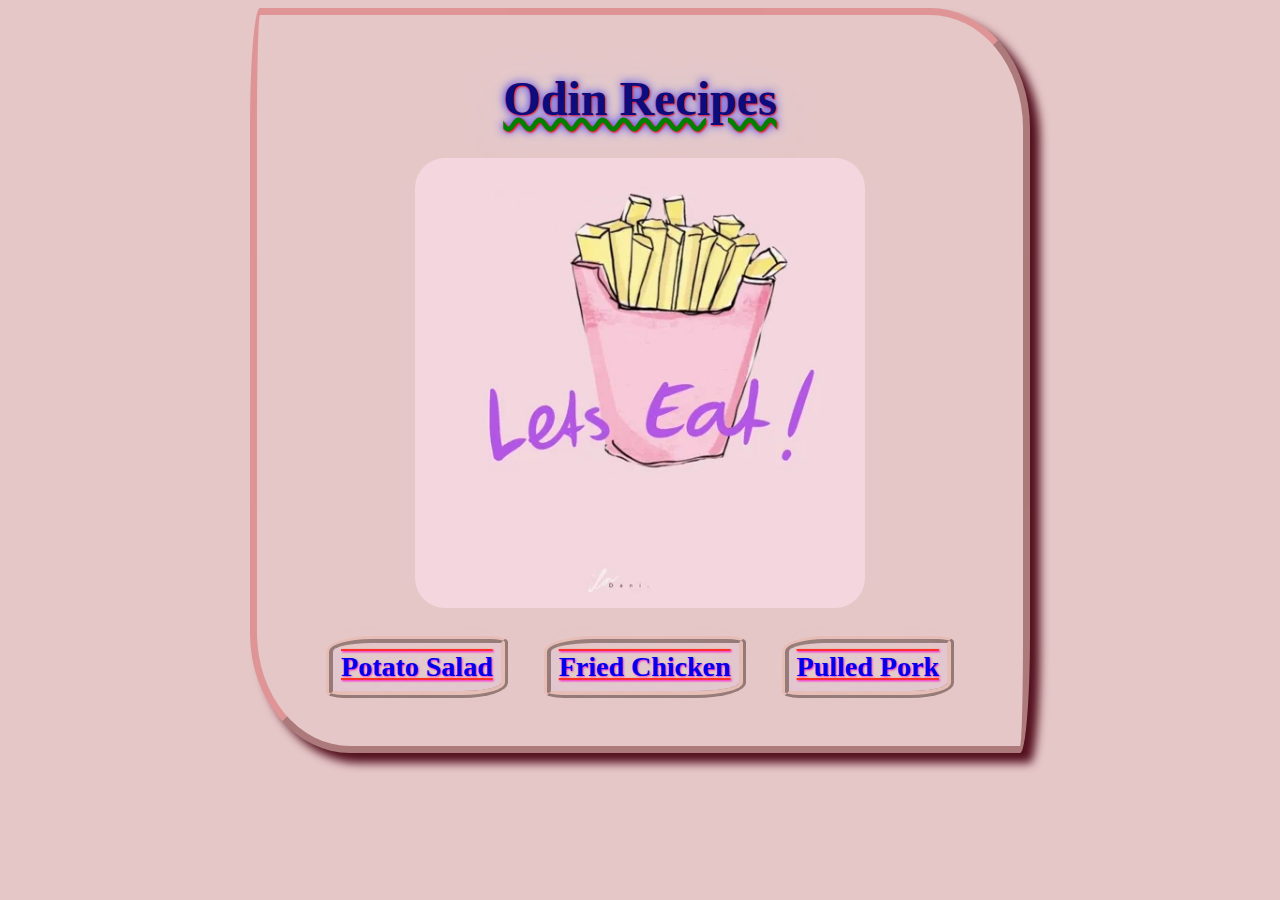
<file: index.html>
<!DOCTYPE html>
<html lang="en">
  <head>
    <meta charset="UTF-8">
    <title>Odin Recipes</title>
    <link rel="stylesheet" href="./css/styles.css">
  </head>

  <body>
    <div class="container">
      <h1 id="odin-recipes">Odin Recipes</h1>

      <img src="./img/banner.gif" alt="A banner for index page" height="310" width="310">

      <div class="box">
        <ul>
          <li><a href="./recipes/salad.html" target="_blank" rel="noopener noreferrer">Potato Salad</a></li>
          <li><a href="./recipes/chicken.html" target="_blank" rel="noopener noreferrer">Fried Chicken</a></li>
          <li><a href="./recipes/pork.html" target="_blank" rel="noopener noreferrer">Pulled Pork</a></li>
        </ul>
      </div>
    </div>
  </body>
</html>
</file>
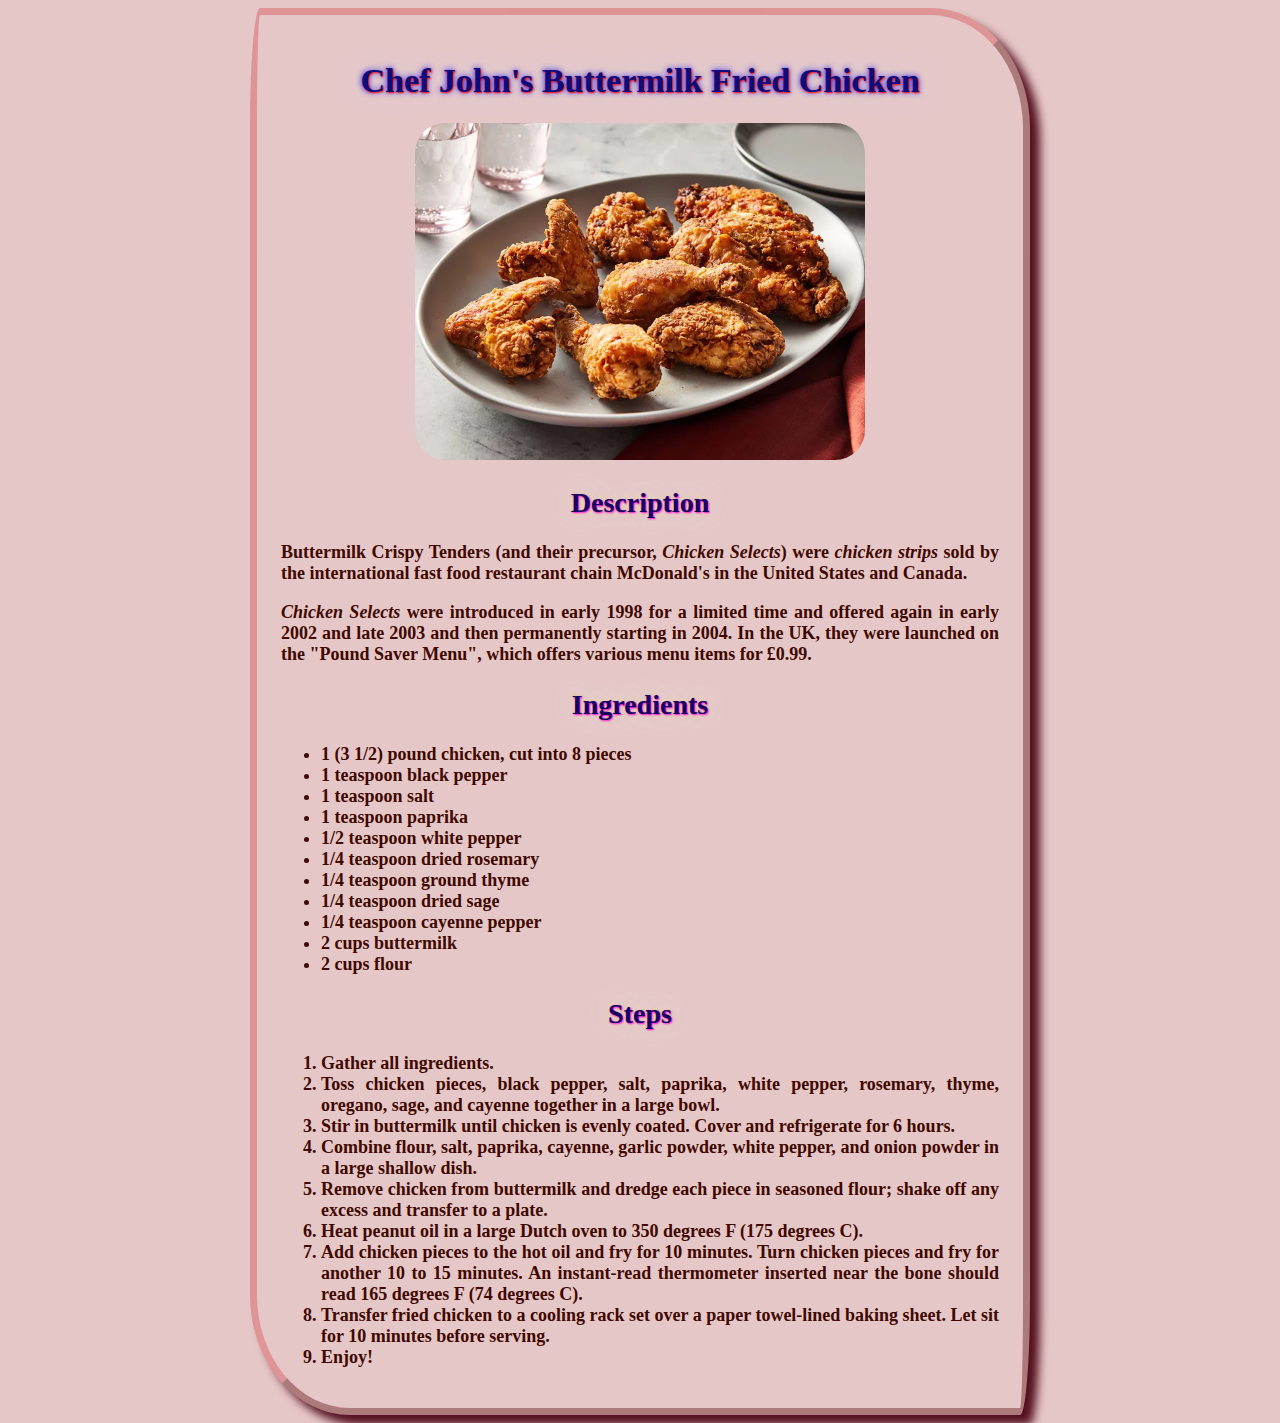
<file: recipes/chicken.html>
<!DOCTYPE html>
<html lang="en">
  <head>
    <meta charset="UTF-8">
    <title>Chef John's Buttermilk Fried Chicken</title>
    <link rel="stylesheet" href="../css/styles.css">
  </head>

  <body>
    <div class="container">
      <h1 id="chicken">Chef John's Buttermilk Fried Chicken</h1>

      <img src="../img/chicken.jpg" alt="Chef John's Buttermilk Fried Chicken" height="270" width="270">
  
      <h2 class="description adjust-color">Description</h2>
  
      <p><strong>Buttermilk Crispy Tenders</strong> (and their precursor, <strong><em>Chicken Selects</em></strong>) were <strong><em>chicken strips</em></strong> sold by the international fast food restaurant chain McDonald's in the United States and Canada.</p>
      <p><strong><em>Chicken Selects</em></strong> were introduced in early 1998 for a limited time and offered again in early 2002 and late 2003 and then permanently starting in 2004. In the UK, they were launched on the "Pound Saver Menu", which offers various menu items for £0.99.</p>
  
      <h2 class="ingredients adjust-color">Ingredients</h2>
  
      <ul>
        <li>1 (3 1/2) pound chicken, cut into 8 pieces</li>
        <li>1 teaspoon black pepper</li>
        <li>1 teaspoon salt</li>
        <li>1 teaspoon paprika</li>
        <li>1/2 teaspoon white pepper</li>
        <li>1/4 teaspoon dried rosemary</li>
        <li>1/4 teaspoon ground thyme</li>
        <li>1/4 teaspoon dried sage</li>
        <li>1/4 teaspoon cayenne pepper</li>
        <li>2 cups buttermilk</li>
        <li>2 cups flour</li>
      </ul>
  
      <h2 class="steps adjust-color">Steps</h2>
  
      <ol>
        <li>Gather all ingredients.</li>
        <li>Toss chicken pieces, black pepper, salt, paprika, white pepper, rosemary, thyme, oregano, sage, and cayenne together in a large bowl.</li>
        <li>Stir in buttermilk until chicken is evenly coated. Cover and refrigerate for 6 hours.</li>
        <li>Combine flour, salt, paprika, cayenne, garlic powder, white pepper, and onion powder in a large shallow dish.</li>
        <li>Remove chicken from buttermilk and dredge each piece in seasoned flour; shake off any excess and transfer to a plate.</li>
        <li>Heat peanut oil in a large Dutch oven to 350 degrees F (175 degrees C).</li>
        <li>Add chicken pieces to the hot oil and fry for 10 minutes. Turn chicken pieces and fry for another 10 to 15 minutes. An instant-read thermometer inserted near the bone should read 165 degrees F (74 degrees C).</li>
        <li>Transfer fried chicken to a cooling rack set over a paper towel-lined baking sheet. Let sit for 10 minutes before serving.</li>
        <li>Enjoy!</li>
      </ol>
    </div>
  </body>
</html>
</file>
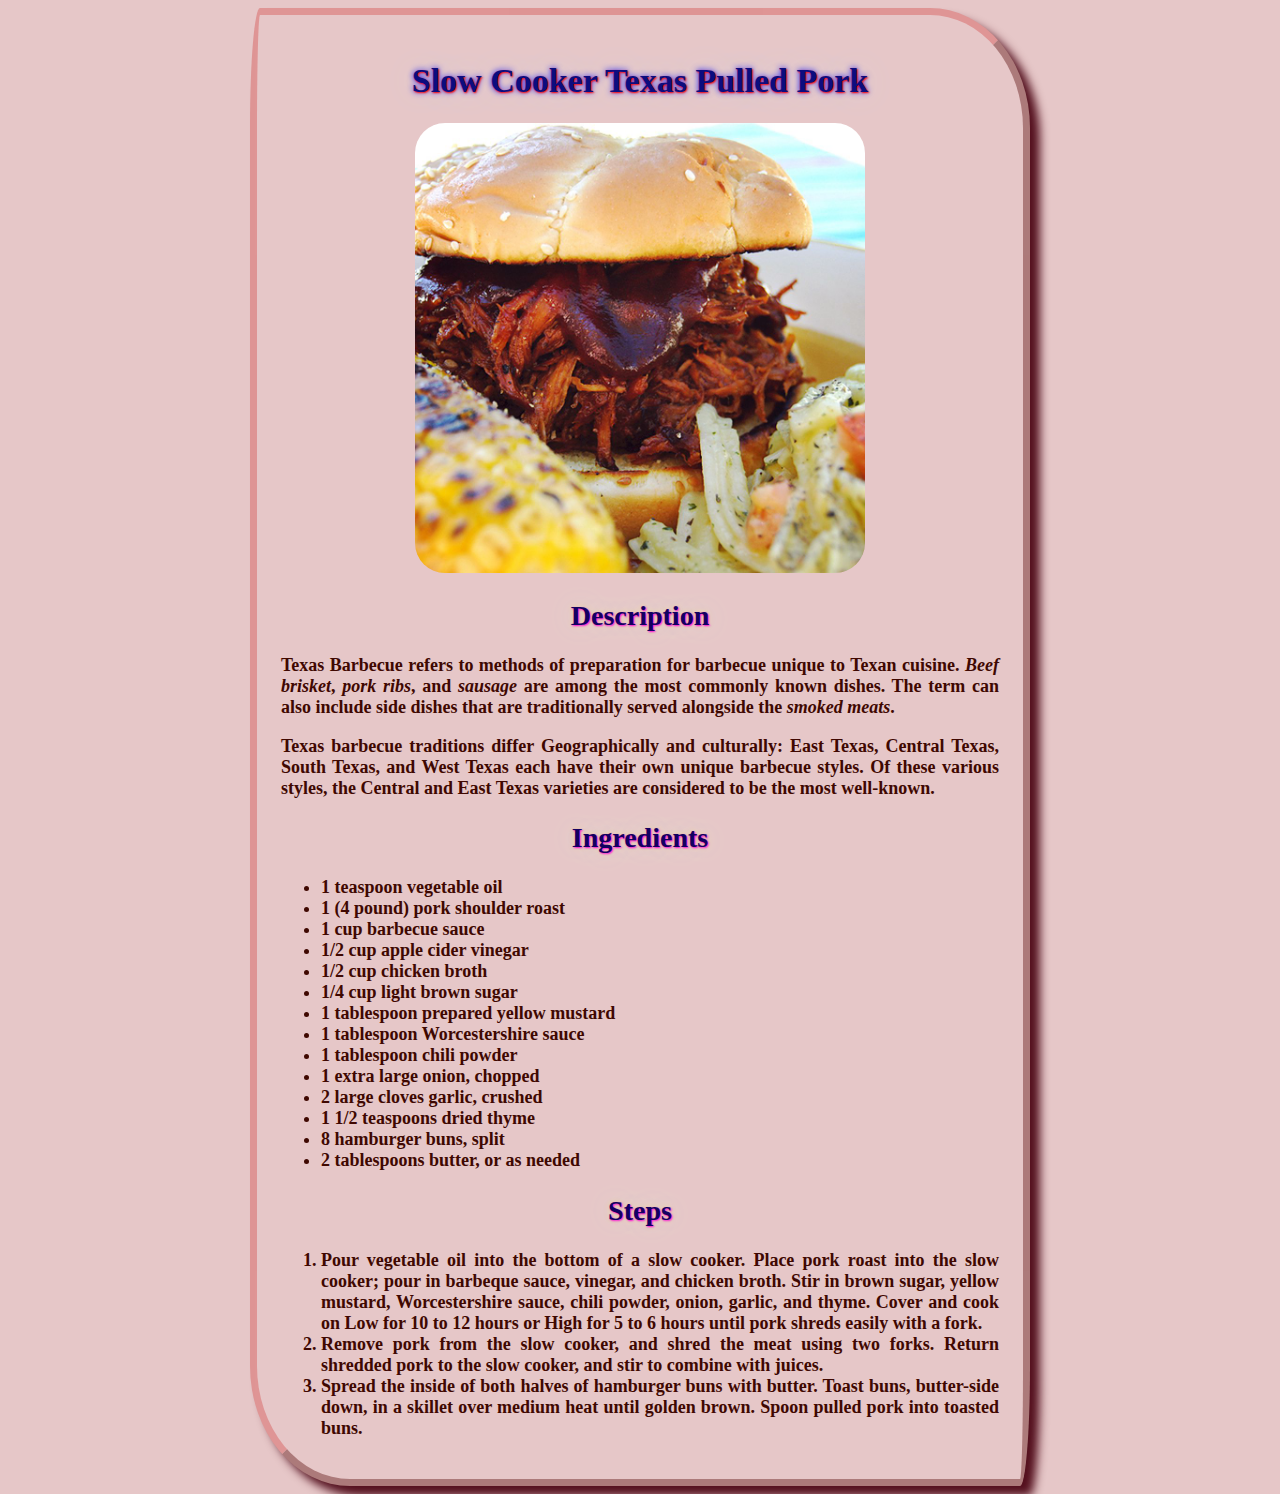
<file: recipes/pork.html>
<!DOCTYPE html>
<html lang="en">
  <head>
    <meta charset="UTF-8">
    <title>Slow Cooker Texas Pulled Pork</title>
    <link rel="stylesheet" href="../css/styles.css">
  </head>

  <body>
    <div class="container">
      <h1 id="pork">Slow Cooker Texas Pulled Pork</h1>

      <img src="../img/pork.jpg" alt="Slow Cooker Texas Pulled Pork" height="370" width="370">
  
      <h2 class="description adjust-color">Description</h2>
  
      <p><strong>Texas Barbecue</strong> refers to methods of preparation for barbecue unique to Texan cuisine. <strong><em>Beef brisket</em></strong>, <strong><em>pork ribs</em></strong>, and <strong><em>sausage</em></strong> are among the most commonly known dishes. The term can also include side dishes that are traditionally served alongside the <strong><em>smoked meats</em></strong>.</p>
      <p><strong>Texas barbecue</strong> traditions differ Geographically and culturally: East Texas, Central Texas, South Texas, and West Texas each have their own unique barbecue styles. Of these various styles, the Central and East Texas varieties are considered to be the most well-known.</p>
  
      <h2 class="ingredients adjust-color">Ingredients</h2>
  
      <ul>
        <li>1 teaspoon vegetable oil</li>
        <li>1 (4 pound) pork shoulder roast</li>
        <li>1 cup barbecue sauce</li>
        <li>1/2 cup apple cider vinegar</li>
        <li>1/2 cup chicken broth</li>
        <li>1/4 cup light brown sugar</li>
        <li>1 tablespoon prepared yellow mustard</li>
        <li>1 tablespoon Worcestershire sauce</li>
        <li>1 tablespoon chili powder</li>
        <li>1 extra large onion, chopped</li>
        <li>2 large cloves garlic, crushed</li>
        <li>1 1/2 teaspoons dried thyme</li>
        <li>8 hamburger buns, split</li>
        <li>2 tablespoons butter, or as needed</li>
      </ul>
  
      <h2 class="steps adjust-color">Steps</h2>
  
      <ol>
        <li>Pour vegetable oil into the bottom of a slow cooker. Place pork roast into the slow cooker; pour in barbeque sauce, vinegar, and chicken broth. Stir in brown sugar, yellow mustard, Worcestershire sauce, chili powder, onion, garlic, and thyme. Cover and cook on Low for 10 to 12 hours or High for 5 to 6 hours until pork shreds easily with a fork.</li>
        <li>Remove pork from the slow cooker, and shred the meat using two forks. Return shredded pork to the slow cooker, and stir to combine with juices.</li>
        <li>Spread the inside of both halves of hamburger buns with butter. Toast buns, butter-side down, in a skillet over medium heat until golden brown. Spoon pulled pork into toasted buns.</li>
      </ol>
    </div>
  </body>
</html>
</file>
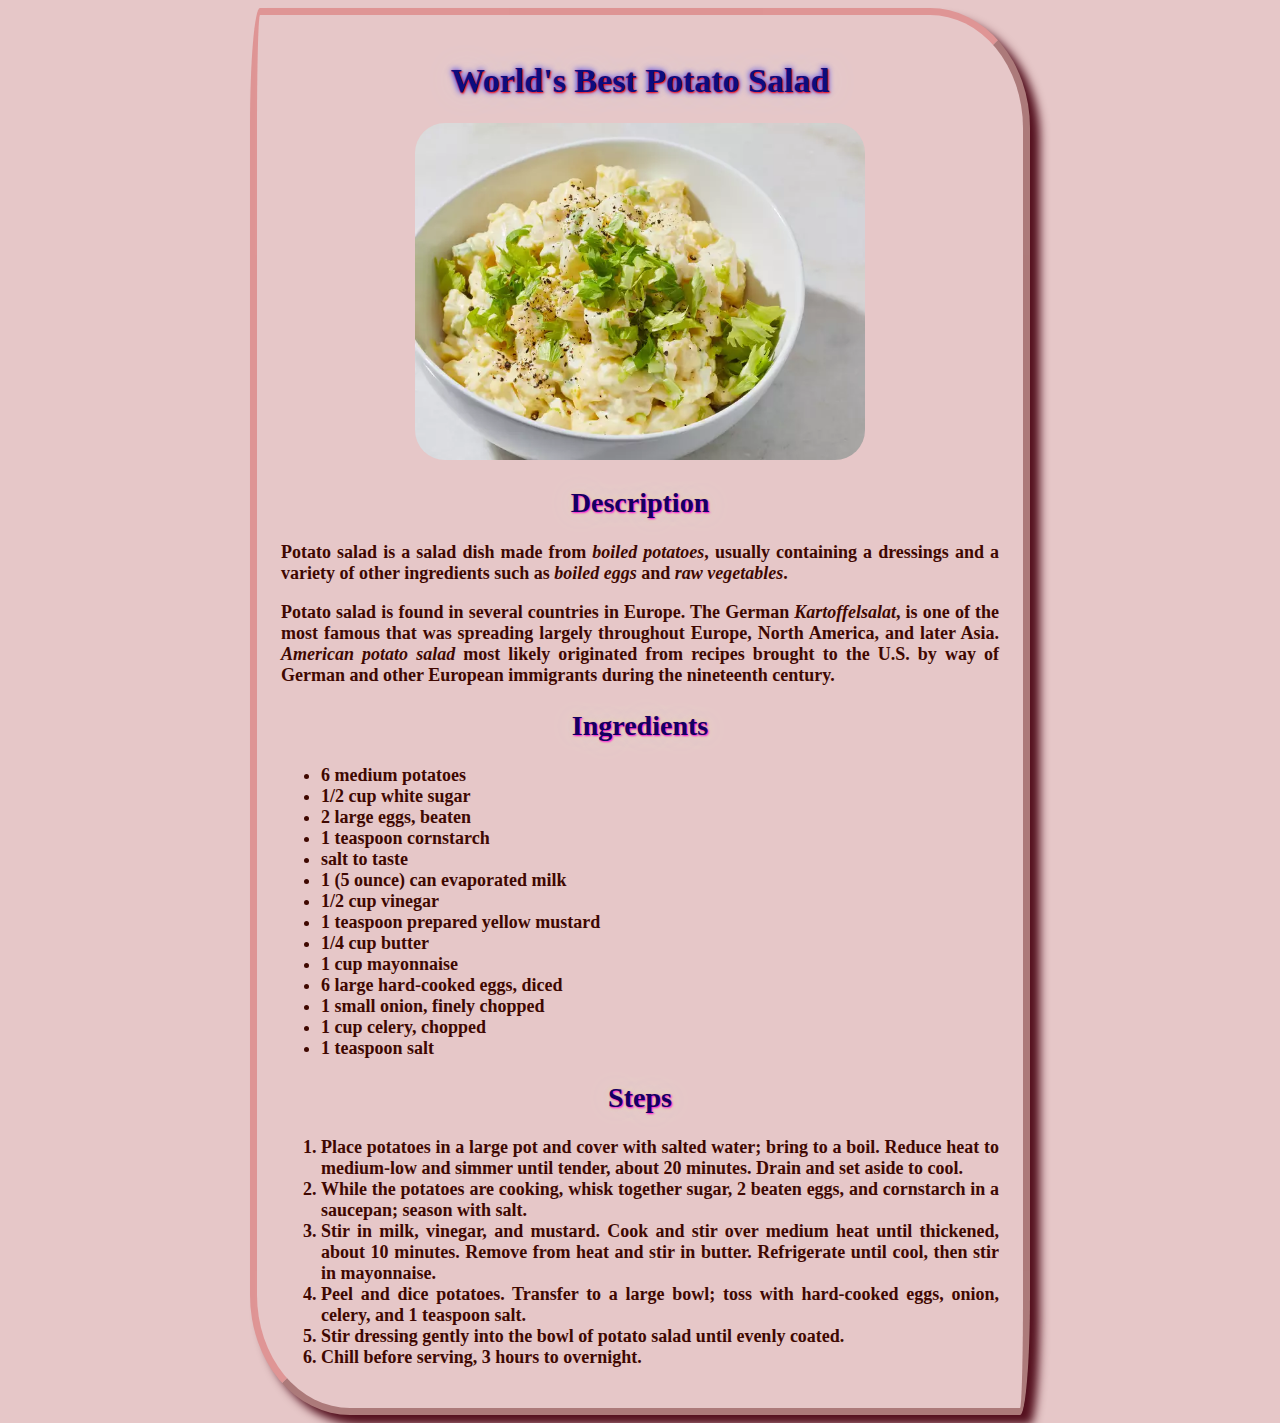
<file: recipes/salad.html>
<!DOCTYPE html>
<html lang="en">
  <head>
    <meta charset="UTF-8">
    <title>World's Best Potato Salad</title>
    <link rel="stylesheet" href="../css/styles.css">
  </head>

  <body>
    <div class="container">
      <h1 id="salad">World's Best Potato Salad</h1>

      <img src="../img/salad.jpg" alt="World's Best Potato Salad" height="270" width="270">
  
      <h2 class="description adjust-color">Description</h2>
  
      <p><strong>Potato salad</strong> is a salad dish made from <strong><em>boiled potatoes</em></strong>, usually containing a dressings and a variety of other ingredients such as <strong><em>boiled eggs</em></strong> and <strong><em>raw vegetables</em></strong>.</p>
      <p><strong>Potato salad</strong> is found in several countries in Europe. The German <strong><em>Kartoffelsalat</em></strong>, is one of the most famous that was spreading largely throughout Europe, North America, and later Asia. <strong><em>American potato salad</em></strong> most likely originated from recipes brought to the U.S. by way of German and other European immigrants during the nineteenth century.</p>
  
      <h2 class="ingredients adjust-color">Ingredients</h2>
  
      <ul>
        <li>6 medium potatoes</li>
        <li>1/2 cup white sugar</li>
        <li>2 large eggs, beaten</li>
        <li>1 teaspoon cornstarch</li>
        <li>salt to taste</li>
        <li>1 (5 ounce) can evaporated milk</li>
        <li>1/2 cup vinegar</li>
        <li>1 teaspoon prepared yellow mustard</li>
        <li>1/4 cup butter</li>
        <li>1 cup mayonnaise</li>
        <li>6 large hard-cooked eggs, diced</li>
        <li>1 small onion, finely chopped</li>
        <li>1 cup celery, chopped</li>
        <li>1 teaspoon salt</li>
      </ul>
  
      <h2 class="steps adjust-color">Steps</h2>
      
      <ol>
        <li>Place potatoes in a large pot and cover with salted water; bring to a boil. Reduce heat to medium-low and simmer until tender, about 20 minutes. Drain and set aside to cool.</li>
        <li>While the potatoes are cooking, whisk together sugar, 2 beaten eggs, and cornstarch in a saucepan; season with salt.</li>
        <li>Stir in milk, vinegar, and mustard. Cook and stir over medium heat until thickened, about 10 minutes. Remove from heat and stir in butter. Refrigerate until cool, then stir in mayonnaise.</li>
        <li>Peel and dice potatoes. Transfer to a large bowl; toss with hard-cooked eggs, onion, celery, and 1 teaspoon salt.</li>
        <li>Stir dressing gently into the bowl of potato salad until evenly coated.</li>
        <li>Chill before serving, 3 hours to overnight.</li>
      </ol>
    </div>
  </body>
</html>
</file>
<file: css/styles.css>
html {
  box-sizing: border-box;
}

*,
*::before,
*::after {
  box-sizing: inherit;
}

.container {
  width: 780px;
  margin: 0 auto;
  border: 2mm outset rgba(218, 115, 115, 0.6);
  padding: 24px;
  box-shadow: 10px 10px 10px rgb(84, 16, 30);
  border-radius: 10px 100px / 120px;
  text-align: center;
}

* {
  font-family: "Times New Roman", "Georgia", "Garamond", serif;
  background-color: hsl(358, 38%, 84%);
  text-align: justify;
}

img {
  height: auto;
  width: 450px;
  border-radius: 30px;
}

#odin-recipes,
#chicken,
#pork,
#salad {
  font-size: 34px;
  color: #0c0c7f;
  text-shadow: 1px 1px 2px red, 0 0 1em rgb(209, 209, 222), 0 0 0.2em blue;
  text-align: center;
}

#odin-recipes {
  font-size: 48px;
  text-align: center;
  text-decoration: green wavy underline;
}

.description,
.ingredients,
.steps {
  text-align: center;
}

.description.adjust-color,
.ingredients.adjust-color,
.steps.adjust-color {
  color: #130060;
  font-size: 28px;
  text-shadow: 1px 1px 2px rgb(255, 0, 217), 0 0 1em rgb(220, 222, 207), 0 0 0.2em rgb(232, 216, 143);
}

ul li,
ol li,
p {
  font-size: 18px;
  font-weight: 700;
  color: rgb(63, 8, 1);
}

.box ul {
  padding: 8px;
  text-align: center;
}

.box li {
  display: inline-block;
  margin: 0 16px;
  border: 2mm ridge rgb(231, 188, 182);
  border-radius: 25% 10%;
  padding: 8px;
  font-size: 28px;
  text-shadow: 1px 1px 2px rgb(255, 0, 217), 0 0 1em rgb(220, 222, 207), 0 0 0.2em rgb(232, 216, 143);
}

.box li,
.box a {
  background-color: rgb(228, 197, 208);
}

.box a {
  text-decoration: underline overline #FF3028;
}
</file>
